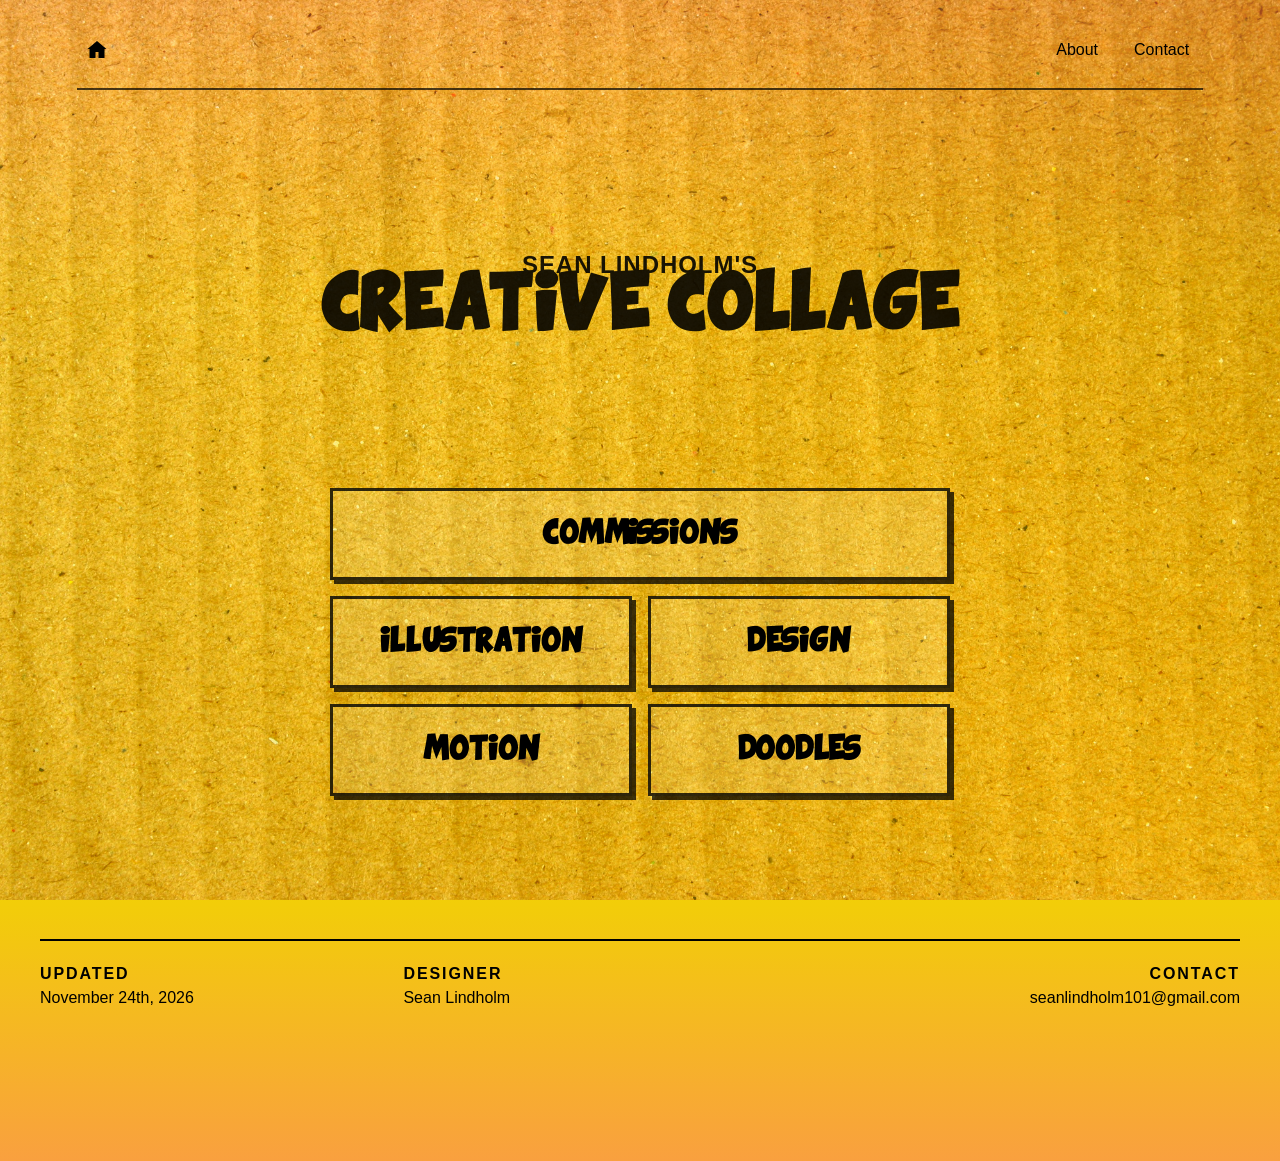
<file: index.html>
<!DOCTYPE html>
<html lang="en">
<head>
    <meta charset="UTF-8">
    <meta name="viewport" content="width=device-width, initial-scale=1.0">
    <title>Sean Lindholm's Creative Collage</title>

    <link rel="stylesheet" href="stylesandstuff.css">
</head>
<body>
    <nav class="header-bar" aria-label="Main navigation">
        <a class="header-brand" href="index.html" aria-label="Home">
            <svg viewBox="0 0 24 24" aria-hidden="true">
                <path d="M12 3 2.5 11h2v9h6v-6h3v6h6v-9h2L12 3Z"/>
            </svg>
        </a>

        <div class="nav-links">
            <a href="#">About</a>
            <a href="contact.html">Contact</a>
        </div>
    </nav>

    <header>
        <div class="title-block">
            <p class="title-name">Sean Lindholm's</p>
            <h1>Creative Collage</h1>
        </div>
    </header>

    <nav class="category-nav" aria-label="Portfolio categories">
        <a class="category-card commission-card" href="commissions.html">Commissions</a>
        <a class="category-card" href="illustration.html">Illustration</a>
        <a class="category-card" href="#design">Design</a>
        <a class="category-card" href="#motion">Motion</a>
        <a class="category-card" href="#doodles">Doodles</a>
    </nav>

    <footer>
        <div class="footer-grid">
            <p><span class="footer-label">Updated</span>November 24th, 2026</p>
            <p><span class="footer-label">Designer</span>Sean Lindholm</p>
            <p><span class="footer-label">Contact</span>seanlindholm101@gmail.com</p>
        </div>
    </footer>

</body>
</html>
</file>
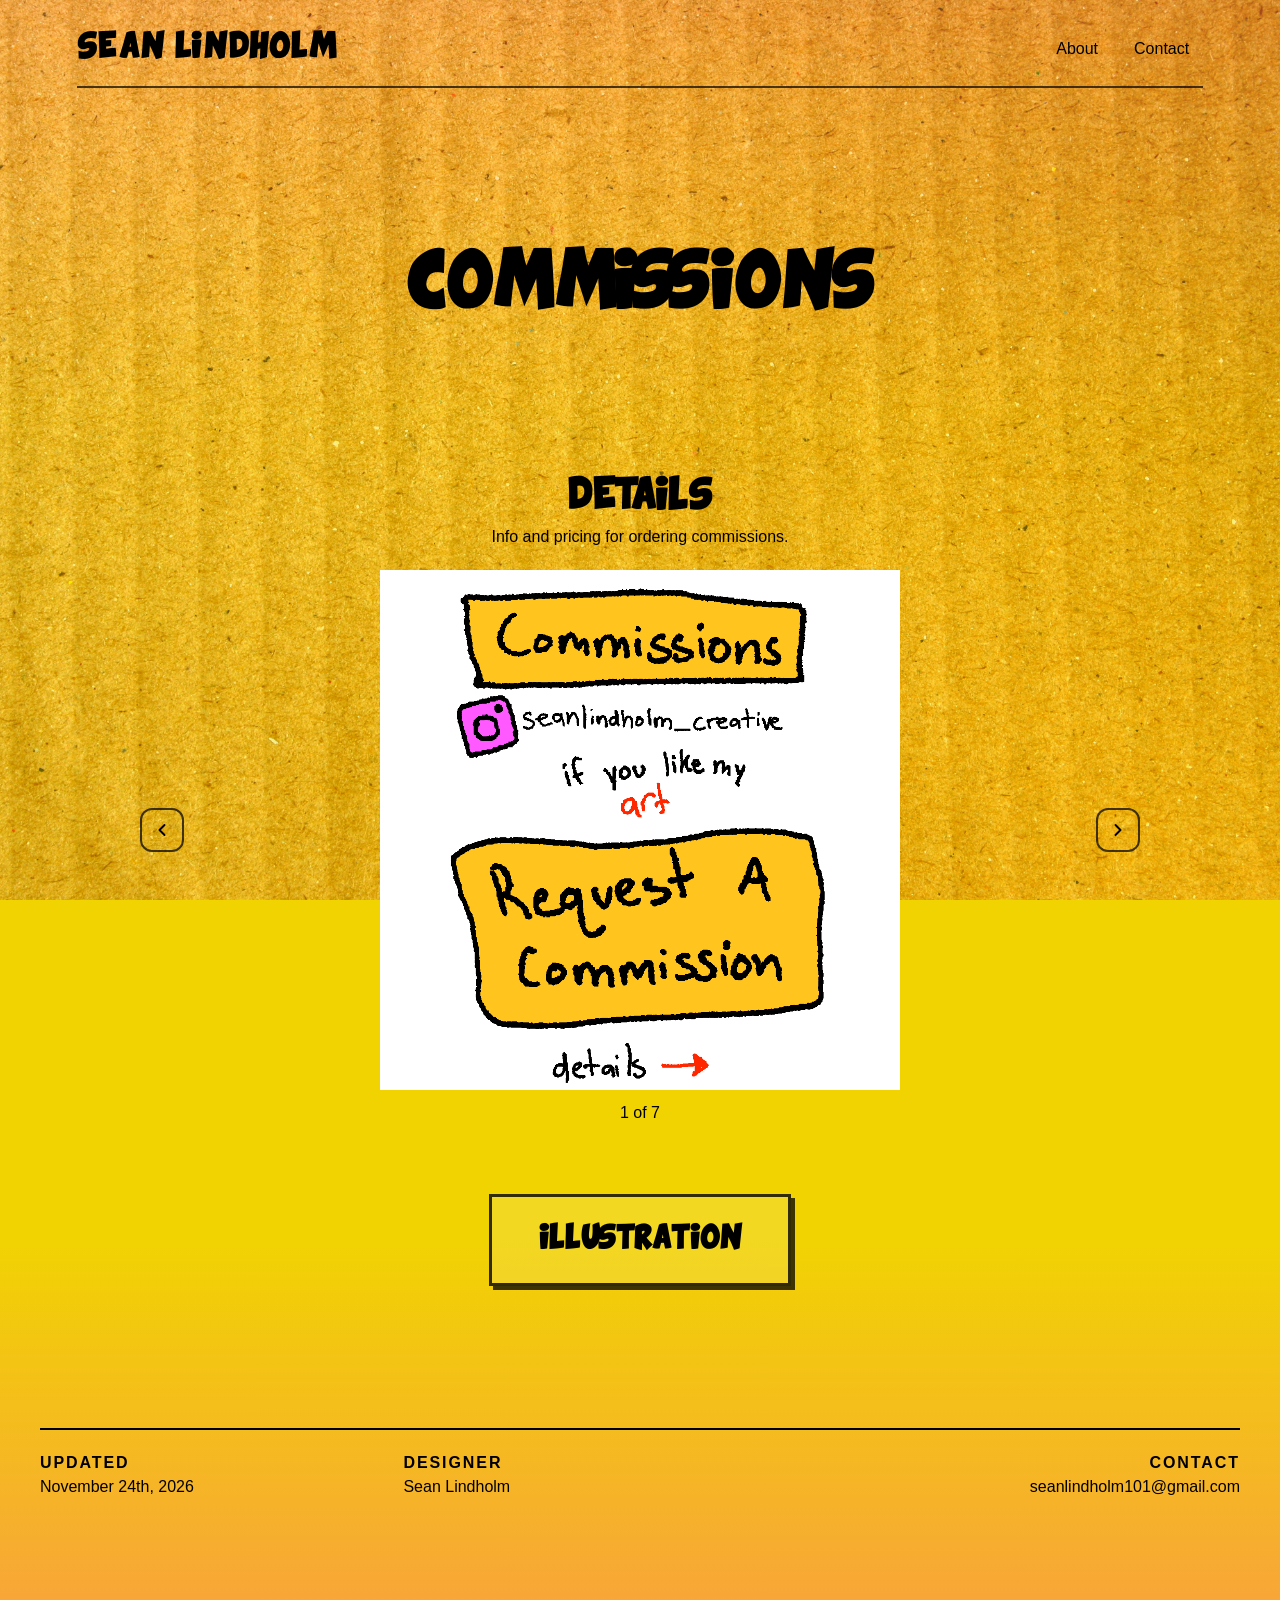
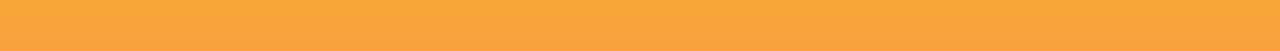
<file: commissions.html>
<!DOCTYPE html>
<html lang="en">
<head>
    <meta charset="UTF-8">
    <meta name="viewport" content="width=device-width, initial-scale=1.0">
    <title>Commissions | Sean Lindholm</title>

    <style>
        @font-face {
            font-family: 'Comix Loud';
            src: url('Fonts/Comix Loud.ttf') format('truetype');
            font-weight: 400;
            font-style: normal;
        }

        * {
            box-sizing: border-box;
        }

        body {
            margin: 0;
            min-height: 100vh;
            padding: 12px clamp(24px, 6vw, 96px);
            position: relative;
            isolation: isolate;
            background: linear-gradient(to bottom, #F9A03F 0%, #F1D302 25%, #F1D302 75%, #F9A03F 100%);
            font-family: Arial, Helvetica, sans-serif;
        }

        body::before {
            content: "";
            position: absolute;
            inset: 0;
            z-index: -1;
            background: url("cardboard-texture.jpg") center top / cover no-repeat;
            mix-blend-mode: soft-light;
            filter: brightness(0.9) contrast(2.4);
            opacity: 0.55;
            pointer-events: none;
        }

        @media (min-width: 901px) {
            body::before {
                position: fixed;
            }
        }

        h1,
        h2 {
            margin: 0;
            font-family: 'Comix Loud', Arial, Helvetica, sans-serif;
            font-weight: 900;
            text-transform: uppercase;
        }

        h1 {
            font-size: clamp(1.25rem, 3.5vw, 2.5rem);
        }

        h2 {
            font-size: clamp(1rem, 1.8vw, 1.4rem);
        }

        .header-bar {
            display: flex;
            justify-content: space-between;
            align-items: center;
            width: 100%;
            max-width: 1200px;
            margin: 0 auto;
            padding: 18px 0;
            border-bottom: 2px solid rgba(0, 0, 0, 0.7);
        }

        .header-bar a {
            color: black;
            text-decoration: none;
        }

        .header-brand {
            font-family: 'Comix Loud', Arial, Helvetica, sans-serif;
            font-weight: 900;
            text-transform: uppercase;
            letter-spacing: 0.08em;
            font-size: clamp(0.9rem, 1.5vw, 1.1rem);
        }

        .nav-links {
            display: flex;
            gap: 8px;
        }

        .nav-links a {
            padding: 8px 12px;
            border: 2px solid transparent;
        }

        .nav-links a:hover {
            border-color: black;
        }

        .header-bar a:focus-visible,
        .slide-controls button:focus-visible {
            outline: 3px solid white;
            outline-offset: 3px;
        }

        header {
            min-height: clamp(180px, 30vh, 320px);
            margin: clamp(20px, 5vw, 70px) calc(50% - 50vw) clamp(30px, 5vw, 65px);
            display: flex;
            align-items: center;
            justify-content: center;
            text-align: center;
        }

        main {
            max-width: 1000px;
            margin: 0 auto;
        }

        .commission-section {
            width: 100%;
        }

        .commission-section h2 {
            margin-bottom: 16px;
            text-align: center;
        }

        .commission-section + .commission-section {
            margin-top: clamp(36px, 6vw, 72px);
        }

        .commission-intro {
            margin: 0 0 20px;
            line-height: 1.6;
            text-align: center;
        }

        .category-card {
            width: min(100%, 302px);
            min-height: 92px;
            margin: 0 auto;
            padding: 18px 24px;
            display: flex;
            align-items: center;
            justify-content: center;
            border: 3px solid rgba(0, 0, 0, 0.8);
            background: rgba(255, 255, 255, 0.12);
            color: black;
            text-decoration: none;
            font-family: 'Comix Loud', Arial, Helvetica, sans-serif;
            font-size: clamp(0.8rem, 1.5vw, 1.05rem);
            font-weight: 900;
            text-transform: uppercase;
            text-align: center;
            box-shadow: 4px 4px 0 rgba(0, 0, 0, 0.75);
            transition: transform 100ms ease-out, box-shadow 100ms ease-out, background-color 100ms ease-out;
        }

        .category-card:hover,
        .category-card:focus-visible {
            background: rgba(255, 255, 255, 0.28);
            transform: translate(-2px, -2px);
            box-shadow: 6px 6px 0 rgba(0, 0, 0, 0.75);
        }

        .category-card:focus-visible {
            outline: 3px solid white;
            outline-offset: 3px;
        }

        .slideshow {
            display: grid;
            grid-template-columns: auto minmax(0, 1fr) auto;
            align-items: center;
            gap: 12px;
        }

        .slide-frame {
            margin: 0;
        }

        .slide-frame img {
            display: block;
            width: 100%;
            height: clamp(280px, 50vw, 520px);
            object-fit: contain;
        }

        .slide-controls button {
            width: 44px;
            height: 44px;
            display: grid;
            place-items: center;
            padding: 0;
            border: 2px solid rgba(0, 0, 0, 0.72);
            border-radius: 12px;
            background: transparent;
            color: black;
            cursor: pointer;
            transition: background 160ms ease, color 160ms ease, transform 160ms ease;
        }

        .slide-controls button:hover,
        .slide-controls button:focus-visible {
            background: rgba(0, 0, 0, 0.12);
            transform: translateY(-2px);
        }

        .slide-controls button:focus-visible {
            outline: 3px solid #f1d302;
            outline-offset: 3px;
        }

        .slide-controls svg {
            width: 20px;
            height: 20px;
            fill: none;
            stroke: currentColor;
            stroke-width: 2.25;
            stroke-linecap: round;
            stroke-linejoin: round;
        }

        .slide-count {
            margin: 14px 0 0;
            text-align: center;
            font-variant-numeric: tabular-nums;
        }

        footer {
            min-height: clamp(180px, 25vh, 280px);
            margin: clamp(20px, 5vw, 70px) calc(50% - 50vw) clamp(30px, 5vw, 65px);
            display: flex;
            flex-direction: column;
            align-items: center;
            justify-content: center;
            font-size: clamp(0.75rem, 2vw, 1rem);
        }

        .footer-grid {
            width: min(1200px, calc(100% - 48px));
            display: grid;
            grid-template-columns: 1fr 1fr 1.5fr;
            gap: clamp(16px, 4vw, 48px);
            padding-top: 24px;
            border-top: 2px solid black;
        }

        .footer-grid p {
            margin: 0;
        }

        .footer-grid p:last-child {
            text-align: right;
        }

        .footer-label {
            display: block;
            margin-bottom: 6px;
            font-weight: 900;
            letter-spacing: 0.12em;
            text-transform: uppercase;
        }

        @media (max-width: 600px) {
            body {
                padding: 12px;
            }

            .header-bar {
                flex-wrap: wrap;
                justify-content: space-between;
                gap: 12px;
                padding: 12px 0;
            }

            .nav-links {
                width: 100%;
                justify-content: space-between;
                gap: 4px;
            }

            .nav-links a {
                flex: 1;
                padding: 8px 4px;
                text-align: center;
            }

            .slideshow {
                grid-template-columns: 1fr 1fr;
            }

            .slide-frame {
                grid-column: 1 / -1;
                grid-row: 1;
            }

            .slide-frame img {
                height: 55vh;
            }

            .footer-grid {
                grid-template-columns: 1fr;
                gap: 18px;
            }

            .footer-grid p,
            .footer-grid p:last-child {
                text-align: left;
            }
        }
    </style>
</head>
<body>
    <nav class="header-bar" aria-label="Main navigation">
        <a class="header-brand" href="index.html">Sean Lindholm</a>

        <div class="nav-links">
            <a href="#">About</a>
            <a href="contact.html">Contact</a>
        </div>
    </nav>

    <header>
        <h1>Commissions</h1>
    </header>

    <main>
        <section class="commission-section" aria-labelledby="details-heading">
            <h2 id="details-heading">Details</h2>
            <p class="commission-intro">Info and pricing for ordering commissions.</p>

            <div class="slideshow" role="region" aria-roledescription="carousel" aria-label="Commission detail examples">
                <div class="slide-controls">
                    <button id="previous-detail" type="button" aria-label="Previous detail">
                        <svg viewBox="0 0 24 24" aria-hidden="true">
                            <path d="M15 18l-6-6 6-6"></path>
                        </svg>
                    </button>
                </div>

                <figure class="slide-frame">
                    <img id="detail-slide" src="Commission details/Request.PNG" alt="Commission request">
                </figure>

                <div class="slide-controls">
                    <button id="next-detail" type="button" aria-label="Next detail">
                        <svg viewBox="0 0 24 24" aria-hidden="true">
                            <path d="M9 18l6-6-6-6"></path>
                        </svg>
                    </button>
                </div>
            </div>
            <p class="slide-count" id="detail-count" aria-live="polite">1 of 7</p>
        </section>

        <section class="commission-section" aria-label="More portfolio work">
            <a class="category-card" href="illustration.html">Illustration</a>
        </section>
    </main>

    <footer>
        <div class="footer-grid">
            <p><span class="footer-label">Updated</span>November 24th, 2026</p>
            <p><span class="footer-label">Designer</span>Sean Lindholm</p>
            <p><span class="footer-label">Contact</span>seanlindholm101@gmail.com</p>
        </div>
    </footer>

    <script>
        const detailSlides = [
            { src: "Commission details/Request.PNG", alt: "Commission request" },
            { src: "Commission details/FullArtwork.PNG", alt: "Full commission artwork" },
            { src: "Commission details/Subject .PNG", alt: "Commission subject" },
            { src: "Commission details/Lineart.PNG", alt: "Commission line art" },
            { src: "Commission details/Sketch.PNG", alt: "Commission sketch" },
            { src: "Commission details/Restrictions.PNG", alt: "Commission restrictions" },
            { src: "Commission details/Contact.PNG", alt: "Commission contact information" }
        ];
        const detailImage = document.querySelector("#detail-slide");
        const detailCount = document.querySelector("#detail-count");
        let currentDetail = 0;

        function showDetailSlide(index) {
            currentDetail = (index + detailSlides.length) % detailSlides.length;
            const slide = detailSlides[currentDetail];
            detailImage.src = slide.src;
            detailImage.alt = slide.alt;
            detailCount.textContent = (currentDetail + 1) + " of " + detailSlides.length;
        }

        document.querySelector("#previous-detail").addEventListener("click", function () {
            showDetailSlide(currentDetail - 1);
        });
        document.querySelector("#next-detail").addEventListener("click", function () {
            showDetailSlide(currentDetail + 1);
        });
    </script>
</body>
</html>
</file>
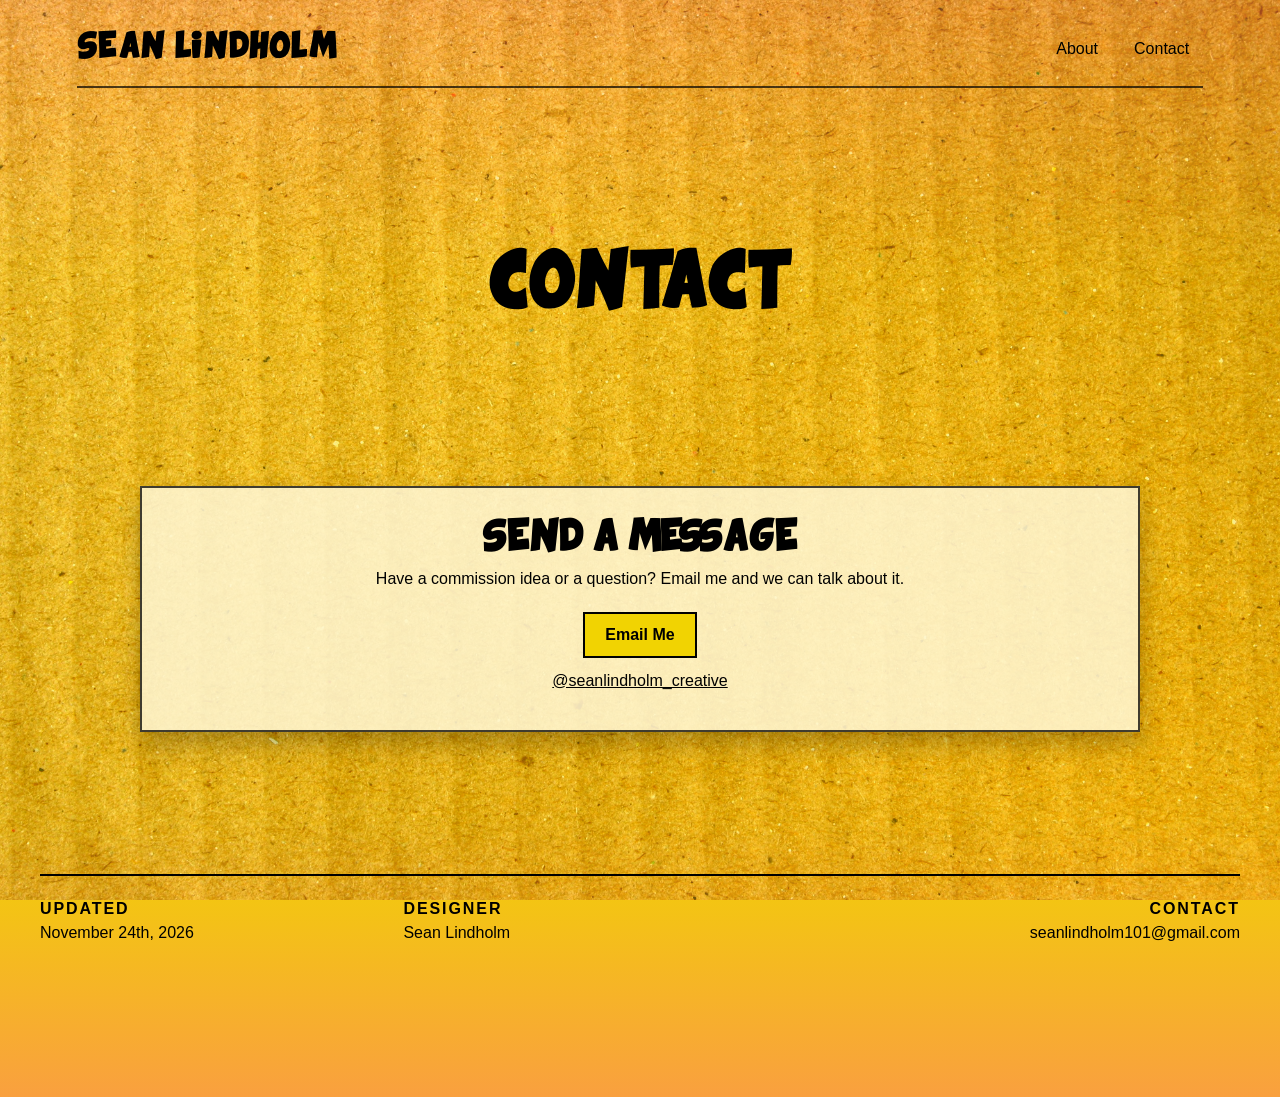
<file: contact.html>
<!DOCTYPE html>
<html lang="en">
<head>
    <meta charset="UTF-8">
    <meta name="viewport" content="width=device-width, initial-scale=1.0">
    <title>Contact | Sean Lindholm</title>

    <style>
        @font-face {
            font-family: 'Comix Loud';
            src: url('Fonts/Comix Loud.ttf') format('truetype');
            font-weight: 400;
            font-style: normal;
        }

        * {
            box-sizing: border-box;
        }

        body {
            margin: 0;
            min-height: 100vh;
            padding: 12px clamp(24px, 6vw, 96px);
            position: relative;
            isolation: isolate;
            background: linear-gradient(to bottom, #F9A03F 0%, #F1D302 25%, #F1D302 75%, #F9A03F 100%);
            font-family: Arial, Helvetica, sans-serif;
        }

        body::before {
            content: "";
            position: absolute;
            inset: 0;
            z-index: -1;
            background: url("cardboard-texture.jpg") center top / cover no-repeat;
            mix-blend-mode: soft-light;
            filter: brightness(0.9) contrast(2.4);
            opacity: 0.55;
            pointer-events: none;
        }

        @media (min-width: 901px) {
            body::before {
                position: fixed;
            }
        }

        h1,
        h2 {
            font-family: 'Comix Loud', Arial, Helvetica, sans-serif;
            font-weight: 900;
            text-transform: uppercase;
        }

        h1 {
            margin: 0;
            font-size: clamp(1.25rem, 3.5vw, 2.5rem);
        }

        h2 {
            margin: 0 0 16px;
            font-size: clamp(1rem, 1.8vw, 1.4rem);
        }

        .header-bar {
            display: flex;
            justify-content: space-between;
            align-items: center;
            width: 100%;
            max-width: 1200px;
            margin: 0 auto;
            padding: 18px 0;
            border-bottom: 2px solid rgba(0, 0, 0, 0.7);
        }

        .header-bar a {
            color: black;
            text-decoration: none;
        }

        .header-brand {
            font-family: 'Comix Loud', Arial, Helvetica, sans-serif;
            font-weight: 900;
            text-transform: uppercase;
            letter-spacing: 0.08em;
            font-size: clamp(0.9rem, 1.5vw, 1.1rem);
        }

        .nav-links {
            display: flex;
            gap: 8px;
        }

        .nav-links a {
            padding: 8px 12px;
            border: 2px solid transparent;
        }

        .nav-links a:hover {
            border-color: black;
        }

        .nav-links a:focus {
            border-color: transparent;
        }

        .header-bar a:focus-visible,
        .message-link:focus-visible,
        .slide-controls button:focus-visible {
            outline: 3px solid white;
            outline-offset: 3px;
        }

        header {
            min-height: clamp(180px, 30vh, 320px);
            margin: clamp(20px, 5vw, 70px) calc(50% - 50vw) clamp(30px, 5vw, 65px);
            display: flex;
            align-items: center;
            justify-content: center;
            text-align: center;
        }

        main {
            max-width: 1000px;
            margin: 0 auto;
        }

        .message-section {
            padding: clamp(22px, 4vw, 40px);
            border: 2px solid rgba(0, 0, 0, 0.75);
            background: rgba(255, 247, 214, 0.86);
            box-shadow: 0 12px 24px rgba(0, 0, 0, 0.28);
        }

        .message-section {
            margin-bottom: clamp(24px, 4vw, 40px);
            text-align: center;
        }

        .message-section p {
            margin: 0 0 20px;
            line-height: 1.6;
        }

        .message-link {
            display: inline-block;
            padding: 12px 20px;
            border: 2px solid black;
            background: #F1D302;
            color: black;
            font-weight: 700;
            text-decoration: none;
        }

        .message-link:hover {
            background: #F9A03F;
        }

        .contact-detail {
            display: block;
            margin-top: 14px;
            color: black;
        }

        footer {
            min-height: clamp(180px, 25vh, 280px);
            margin: clamp(20px, 5vw, 70px) calc(50% - 50vw) clamp(30px, 5vw, 65px);
            display: flex;
            flex-direction: column;
            align-items: center;
            justify-content: center;
            font-size: clamp(0.75rem, 2vw, 1rem);
        }

        .footer-grid {
            width: min(1200px, calc(100% - 48px));
            display: grid;
            grid-template-columns: 1fr 1fr 1.5fr;
            gap: clamp(16px, 4vw, 48px);
            padding-top: 24px;
            border-top: 2px solid black;
        }

        .footer-grid p {
            margin: 0;
        }

        .footer-grid p:last-child {
            text-align: right;
        }

        .footer-label {
            display: block;
            margin-bottom: 6px;
            font-weight: 900;
            letter-spacing: 0.12em;
            text-transform: uppercase;
        }

        @media (max-width: 600px) {
            body {
                padding: 12px;
            }

            .header-bar {
                flex-wrap: wrap;
                justify-content: space-between;
                gap: 12px;
                padding: 12px 0;
            }

            .nav-links {
                width: 100%;
                justify-content: space-between;
                gap: 4px;
            }

            .nav-links a {
                flex: 1;
                padding: 8px 4px;
                text-align: center;
            }

            .footer-grid {
                grid-template-columns: 1fr;
                gap: 18px;
            }

            .footer-grid p,
            .footer-grid p:last-child {
                text-align: left;
            }
        }
    </style>
</head>
<body>
    <nav class="header-bar" aria-label="Main navigation">
        <a class="header-brand" href="index.html">Sean Lindholm</a>

        <div class="nav-links">
            <a href="#">About</a>
            <a href="contact.html" aria-current="page">Contact</a>
        </div>
    </nav>

    <header>
        <h1>Contact</h1>
    </header>

    <main>
        <section class="message-section" aria-labelledby="message-heading">
            <h2 id="message-heading">Send a Message</h2>
            <p>Have a commission idea or a question? Email me and we can talk about it.</p>
            <a class="message-link" href="https://mail.google.com/mail/?view=cm&amp;fs=1&amp;to=seanlindholm101%40gmail.com&amp;su=Commission%20Inquiry" target="_blank" rel="noopener noreferrer">Email Me</a>
            <a class="contact-detail" href="https://www.instagram.com/seanlindholm_creative/" target="_blank" rel="noopener noreferrer">@seanlindholm_creative</a>
        </section>

    </main>

    <footer>
        <div class="footer-grid">
            <p><span class="footer-label">Updated</span>November 24th, 2026</p>
            <p><span class="footer-label">Designer</span>Sean Lindholm</p>
            <p><span class="footer-label">Contact</span>seanlindholm101@gmail.com</p>
        </div>
    </footer>
</body>
</html>
</file>
<file: stylesandstuff.css>
@font-face {
    font-family: 'Comix Loud';
    src: url('Fonts/Comix Loud.ttf') format('truetype');
    font-weight: 400;
    font-style: normal;
}

* {
    box-sizing: border-box;
}

body {
    margin: 0;
    min-height: 100vh;
    padding: 12px clamp(24px, 6vw, 96px);
    position: relative;
    isolation: isolate;
    background: linear-gradient(to bottom, #F9A03F 0%, #F1D302 25%, #F1D302 75%, #F9A03F 100%);
    font-family: Arial, Helvetica, sans-serif;
}

body::before {
    content: "";
    position: absolute;
    inset: 0;
    z-index: -1;
    background: url("cardboard-texture.jpg") center top / cover no-repeat;
    mix-blend-mode: soft-light;
    filter: brightness(0.9) contrast(2.4);
    opacity: 0.55;
    pointer-events: none;
}

@media (min-width: 901px) {
    body::before {
        position: fixed;
    }
}

h1,
h2 {
    font-family: 'Comix Loud', Arial, Helvetica, sans-serif;
    font-weight: 900;
    text-transform: uppercase;
}

h1 {
    margin: 0;
    font-size: clamp(1.25rem, 3.5vw, 2.5rem);
}

h2 {
    margin: 0;
    font-size: clamp(0.9rem, 1.5vw, 1.1rem);
}

.header-bar {
    display: flex;
    justify-content: space-between;
    align-items: center;
    width: 100%;
    max-width: 1200px;
    margin: 0 auto;
    padding: 18px 0;
    border-bottom: 2px solid rgba(0, 0, 0, 0.7);
}

.header-bar a {
    color: black;
    text-decoration: none;
}

.header-brand {
    display: inline-flex;
    align-items: center;
    justify-content: center;
    width: 40px;
    height: 40px;
}

.header-brand svg {
    width: 24px;
    height: 24px;
    fill: currentColor;
}

.nav-links {
    display: flex;
    gap: 8px;
}

.nav-links a {
    padding: 8px 12px;
    border: 2px solid transparent;
}

.nav-links a:hover {
    border-color: black;
}

.nav-links a:focus {
    border-color: transparent;
}

.header-bar a:focus-visible {
    outline: 3px solid white;
    outline-offset: 3px;
}

header {
    min-height: clamp(180px, 30vh, 320px);
    margin: clamp(20px, 5vw, 70px) calc(50% - 50vw) clamp(30px, 5vw, 65px);
    display: flex;
    align-items: center;
    justify-content: center;
    text-align: center;
}

.title-block {
    display: flex;
    flex-direction: column;
    align-items: center;
    mix-blend-mode: multiply;
    opacity: 0.9;
}

.title-name {
    margin: 0 0 clamp(6px, 1vw, 12px);
    font-family: Arial, Helvetica, sans-serif;
    font-size: clamp(1rem, 2vw, 1.5rem);
    font-weight: 900;
    letter-spacing: 0.04em;
    text-transform: uppercase;
}

.title-block h1 {
    line-height: 0.9;
}

.category-nav {
    max-width: 620px;
    margin: 0 auto clamp(24px, 4vw, 48px);
    display: grid;
    grid-template-columns: repeat(2, minmax(0, 1fr));
    gap: 16px;
}

.category-card {
    min-height: 92px;
    padding: 18px 24px;
    display: flex;
    align-items: center;
    justify-content: center;
    border: 3px solid rgba(0, 0, 0, 0.8);
    background: rgba(255, 255, 255, 0.12);
    color: black;
    text-decoration: none;
    font-family: 'Comix Loud', Arial, Helvetica, sans-serif;
    font-size: clamp(0.8rem, 1.5vw, 1.05rem);
    font-weight: 900;
    text-transform: uppercase;
    text-align: center;
    box-shadow: 4px 4px 0 rgba(0, 0, 0, 0.75);
    transition: transform 100ms ease-out, box-shadow 100ms ease-out, background-color 100ms ease-out;
}

.category-card:hover,
.category-card:focus-visible {
    background: rgba(255, 255, 255, 0.28);
    transform: translate(-2px, -2px);
    box-shadow: 6px 6px 0 rgba(0, 0, 0, 0.75);
}

.category-card:focus-visible {
    outline: 3px solid white;
    outline-offset: 3px;
}

.category-card.active {
    background: rgba(0, 0, 0, 0.12);
}

.category-card.commission-card {
    grid-column: 1 / -1;
}

main {
    max-width: 1200px;
    margin: 0 auto;
    column-count: 4;
    column-gap: 12px;
}

.artwork {
    width: 100%;
    margin: 0 0 12px;
    display: inline-block;
    position: relative;
    cursor: pointer;
    overflow: hidden;
    transition: transform 100ms ease-out 20ms;
}

.artwork[data-paper] {
    overflow: visible;
    filter:
        drop-shadow(-8px 8px 3px rgba(0, 0, 0, 0.85))
        drop-shadow(-8px 15px 8px rgba(0, 0, 0, 0.25));
}

.paper-sheet {
    position: absolute;
    inset: 0;
    background: var(--paper-texture) center / 100% 100% no-repeat;
    mask-image: var(--paper-texture);
    mask-size: 100% 100%;
    mask-repeat: no-repeat;
    -webkit-mask-image: var(--paper-texture);
    -webkit-mask-size: 100% 100%;
    -webkit-mask-repeat: no-repeat;
}

.artwork[data-paper="5x7"] {
    aspect-ratio: 5 / 7;
}

.artwork[data-paper="5x7"][data-orientation="landscape"] {
    aspect-ratio: 7 / 5;
}

.artwork[data-paper="comic"] {
    aspect-ratio: 53 / 85;
}

.artwork[data-paper="square"] {
    aspect-ratio: 1;
}

.artwork[data-paper] > .paper-sheet > img {
    position: absolute;
    inset: 0;
    width: 100%;
    height: 100%;
    object-fit: cover;
    mix-blend-mode: multiply;
    filter: brightness(1.15) saturate(1.25);
}

.artwork:hover {
    transform: scale(1.03);
}

.artwork:focus-visible {
    outline: none;
}

.artwork:focus-visible .paper-sheet > img {
    filter:
        brightness(1.15)
        saturate(1.25)
        drop-shadow(0 0 30px #fff)
        drop-shadow(0 0 5px #fff);
}

.artwork img {
    width: 100%;
    height: auto;
    display: block;
}

footer {
    min-height: clamp(180px, 25vh, 280px);
    margin: clamp(20px, 5vw, 70px) calc(50% - 50vw) clamp(30px, 5vw, 65px);
    display: flex;
    flex-direction: column;
    align-items: center;
    justify-content: center;
    font-size: clamp(0.75rem, 2vw, 1rem);
}

.footer-grid {
    width: min(1200px, calc(100% - 48px));
    display: grid;
    grid-template-columns: 1fr 1fr 1.5fr;
    gap: clamp(16px, 4vw, 48px);
    padding-top: 24px;
    border-top: 2px solid black;
}

.footer-grid p {
    margin: 0;
}

.footer-grid p:last-child {
    text-align: right;
}

.footer-label {
    display: block;
    margin-bottom: 6px;
    font-weight: 900;
    letter-spacing: 0.12em;
    text-transform: uppercase;
}

.project-dialog {
    width: min(1100px, calc(100vw - 32px));
    height: min(760px, calc(100vh - 32px));
    padding: 0;
    border: 0;
    border-radius: 4px;
    overflow: hidden;
    background: transparent;
    color: #f5f5f5;
    box-shadow: 0 18px 60px rgba(0, 0, 0, 0.35);
}

.project-dialog::backdrop {
    background: rgba(18, 18, 18, 0.56);
    backdrop-filter: blur(8px);
}

.project-dialog[open] {
    animation: show-dialog 160ms ease-out;
}

@keyframes show-dialog {
    from {
        opacity: 0;
        transform: scale(0.98);
    }

    to {
        opacity: 1;
        transform: scale(1);
    }
}

.dialog-layout {
    height: 100%;
    display: grid;
    grid-template-columns: 2fr 1fr;
    background: rgba(42, 42, 42, 0.78);
    backdrop-filter: blur(18px);
    color: #f5f5f5;
}

.dialog-image {
    min-height: 0;
    background-color: transparent;
    overflow: hidden;
    display: flex;
    align-items: center;
    justify-content: center;
}

.dialog-image img {
    max-width: 100%;
    max-height: 100%;
    width: auto;
    height: auto;
    object-fit: contain;
    transition: transform 120ms ease-out;
    cursor: grab;
    user-select: none;
    touch-action: none;
}

.dialog-image img.is-panning {
    cursor: grabbing;
    transition: none;
}

.zoom-controls {
    position: absolute;
    left: 16px;
    bottom: 16px;
    display: flex;
    gap: 6px;
    align-items: center;
    padding: 6px 8px;
    border: 1px solid rgba(255, 255, 255, 0.24);
    border-radius: 8px;
    background: rgba(30, 30, 30, 0.82);
    color: #f5f5f5;
    backdrop-filter: blur(12px);
}

.zoom-controls input {
    appearance: none;
    -webkit-appearance: none;
    width: 160px;
    height: 48px;
    margin: 0;
    background: transparent;
    cursor: pointer;
}

.zoom-controls input::-webkit-slider-runnable-track {
    height: 6px;
    border-radius: 999px;
    background: rgba(255, 255, 255, 0.6);
}

.zoom-controls input::-webkit-slider-thumb {
    -webkit-appearance: none;
    width: 28px;
    height: 48px;
    margin-top: -21px;
    border: 0;
    border-radius: 0;
    background: url("Track dial.png") center / 48px 48px no-repeat;
}

.zoom-controls input::-moz-range-track {
    height: 6px;
    border-radius: 999px;
    background: rgba(255, 255, 255, 0.6);
}

.zoom-controls input::-moz-range-progress {
    height: 6px;
    border-radius: 999px;
    background: #f1d302;
}

.zoom-controls input::-moz-range-thumb {
    width: 28px;
    height: 48px;
    border: 0;
    border-radius: 0;
    background: url("Track dial.png") center / 48px 48px no-repeat;
}

.zoom-controls input:focus-visible {
    outline: 2px solid #f1d302;
    outline-offset: 2px;
}

.zoom-controls span {
    min-width: 48px;
    text-align: right;
    font-size: 0.85rem;
}

.dialog-image img {
    transform-origin: center center;
}

.dialog-layout {
    position: relative;
}

.dialog-navigation {
    margin-top: auto;
    display: flex;
    justify-content: space-between;
    gap: 12px;
    padding-top: 24px;
}

.dialog-navigation button {
    width: 44px;
    height: 44px;
    display: grid;
    place-items: center;
    border: 2px solid rgba(255, 255, 255, 0.72);
    border-radius: 12px;
    background: transparent;
    color: #f5f5f5;
    cursor: pointer;
    transition: background 160ms ease, color 160ms ease, transform 160ms ease;
}

.dialog-navigation button:hover,
.dialog-navigation button:focus-visible {
    background: rgba(255, 255, 255, 0.16);
    color: white;
    transform: translateY(-2px);
}

.dialog-navigation button:focus-visible {
    outline: 3px solid #f1d302;
    outline-offset: 3px;
}

.dialog-navigation svg {
    width: 20px;
    height: 20px;
    fill: none;
    stroke: currentColor;
    stroke-width: 2.25;
    stroke-linecap: round;
    stroke-linejoin: round;
}

.artist-panel {
    padding: clamp(24px, 4vw, 48px);
    display: flex;
    flex-direction: column;
    min-height: 0;
    overflow-y: auto;
}

.artist-panel p {
    line-height: 1.6;
}

.artwork-details {
    margin: 16px 0 24px;
    font-size: 0.85rem;
    text-transform: uppercase;
}

.close-dialog {
    align-self: flex-end;
    margin-bottom: 24px;
    padding: 8px 12px;
    border: 0;
    background: #111;
    color: white;
    cursor: pointer;
}

@media (max-width: 900px) {
    main {
        column-count: 2;
    }
}

@media (max-width: 600px) {
    body {
        padding: 12px;
    }

    .header-bar {
        flex-wrap: wrap;
        justify-content: space-between;
        gap: 12px;
        padding: 12px 0;
    }

    .nav-links {
        width: 100%;
        justify-content: space-between;
        gap: 4px;
    }

    .nav-links a {
        flex: 1;
        padding: 8px 4px;
        text-align: center;
    }

    header {
        margin-top: 25px;
        margin-bottom: 30px;
    }

    .title-block h1 {
        line-height: 1.8;
    }

    .category-card {
        min-height: 72px;
        padding: 14px 10px;
    }

    .project-dialog {
        height: calc(100vh - 24px);
        height: calc(100dvh - 24px);
        overflow-x: hidden;
        overflow-y: auto;
        overscroll-behavior: contain;
    }

    .footer-grid {
        grid-template-columns: 1fr;
        gap: 18px;
    }

    .footer-grid p,
    .footer-grid p:last-child {
        text-align: left;
    }

    main {
        column-count: 1;
    }

    .dialog-layout {
        height: auto;
        min-height: 100%;
        grid-template-columns: 1fr;
        grid-template-rows: minmax(250px, 40vh) auto;
        overflow: visible;
    }

    .dialog-image {
        min-height: 250px;
    }

    .artist-panel {
        overflow: visible;
        padding: 24px 20px max(24px, env(safe-area-inset-bottom));
    }

    .close-dialog {
        position: sticky;
        top: 0;
        z-index: 1;
    }

    .zoom-controls {
        position: static;
        align-self: flex-start;
        margin-bottom: 16px;
    }
}
</file>
